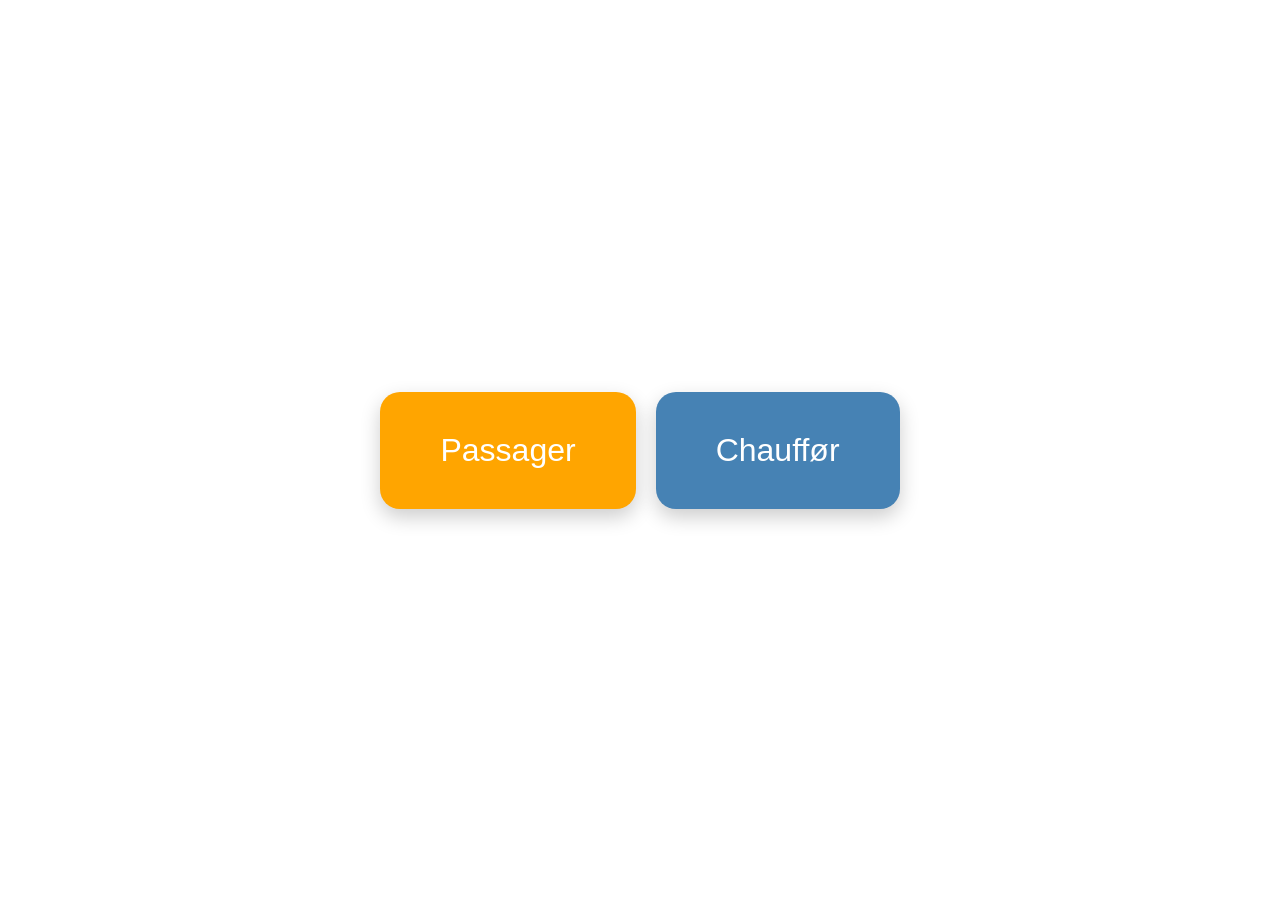
<file: FrontEnd_javalin/target/classes/public/index.html>
<!DOCTYPE html>
<html lang="da">
<head>
    <meta charset="UTF-8">
    <meta name="viewport" content="width=device-width, initial-scale=1.0">
    <title>Carpool</title>
    <link rel="stylesheet" href="css/style.css">
</head>
<body>
<div class="container">
    <div class = "row" id="roles">
        <button class="btn passenger">Passager</button>
        <button class="btn driver">Chauffør</button>
</div>

</div>

<script>
    document.querySelector(".container").addEventListener("click", (e) => {

        if(e.target.textContent==="Passager"){
            var rolevariable ="passenger"
        }else{
            var rolevariable = "driver";
        }
        const role = rolevariable;
        //const role = e.target.textContent==="Passager"?"passenger":"driver";
        sessionStorage.setItem("role", role);
        window.location.href = "chooseDate.html";

    });

    getRides();
</script>
</body>
</html>
</file>
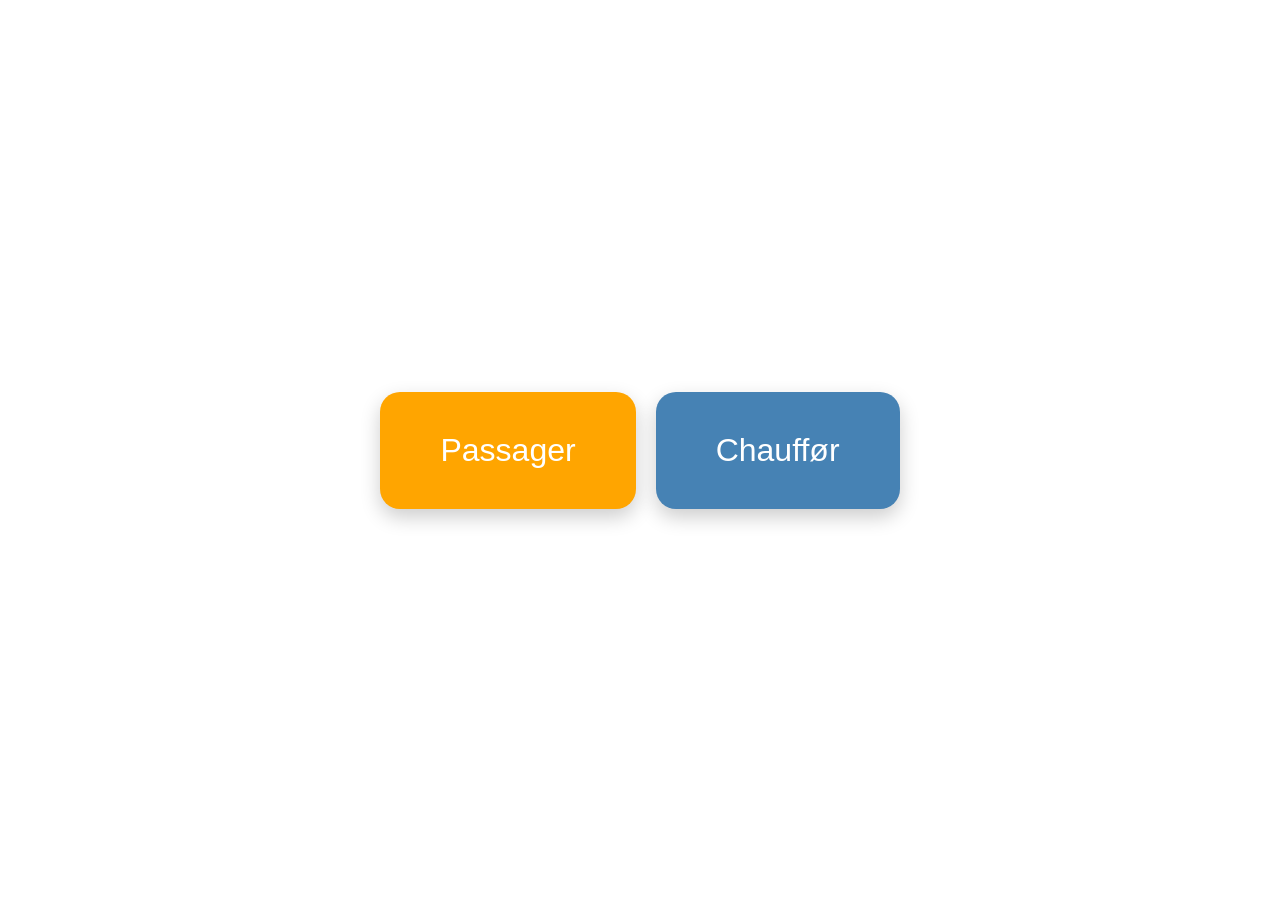
<file: FrontEnd_javalin/src/main/resources/public/index.html>
<!DOCTYPE html>
<html lang="da">
<head>
    <meta charset="UTF-8">
    <meta name="viewport" content="width=device-width, initial-scale=1.0">
    <title>Carpool</title>
    <link rel="stylesheet" href="css/style.css">
</head>
<body>
<div class="container">
    <div class = "row" id="roles">
        <button class="btn passenger">Passager</button>
        <button class="btn driver">Chauffør</button>
</div>

</div>

<script>
    document.querySelector(".container").addEventListener("click", (e) => {

        if(e.target.textContent==="Passager"){
            var rolevariable ="passenger"
        }else{
            var rolevariable = "driver";
        }
        const role = rolevariable;
        //const role = e.target.textContent==="Passager"?"passenger":"driver";
        sessionStorage.setItem("role", role);
        window.location.href = "chooseDate.html";

    });
</script>
</body>
</html>
</file>
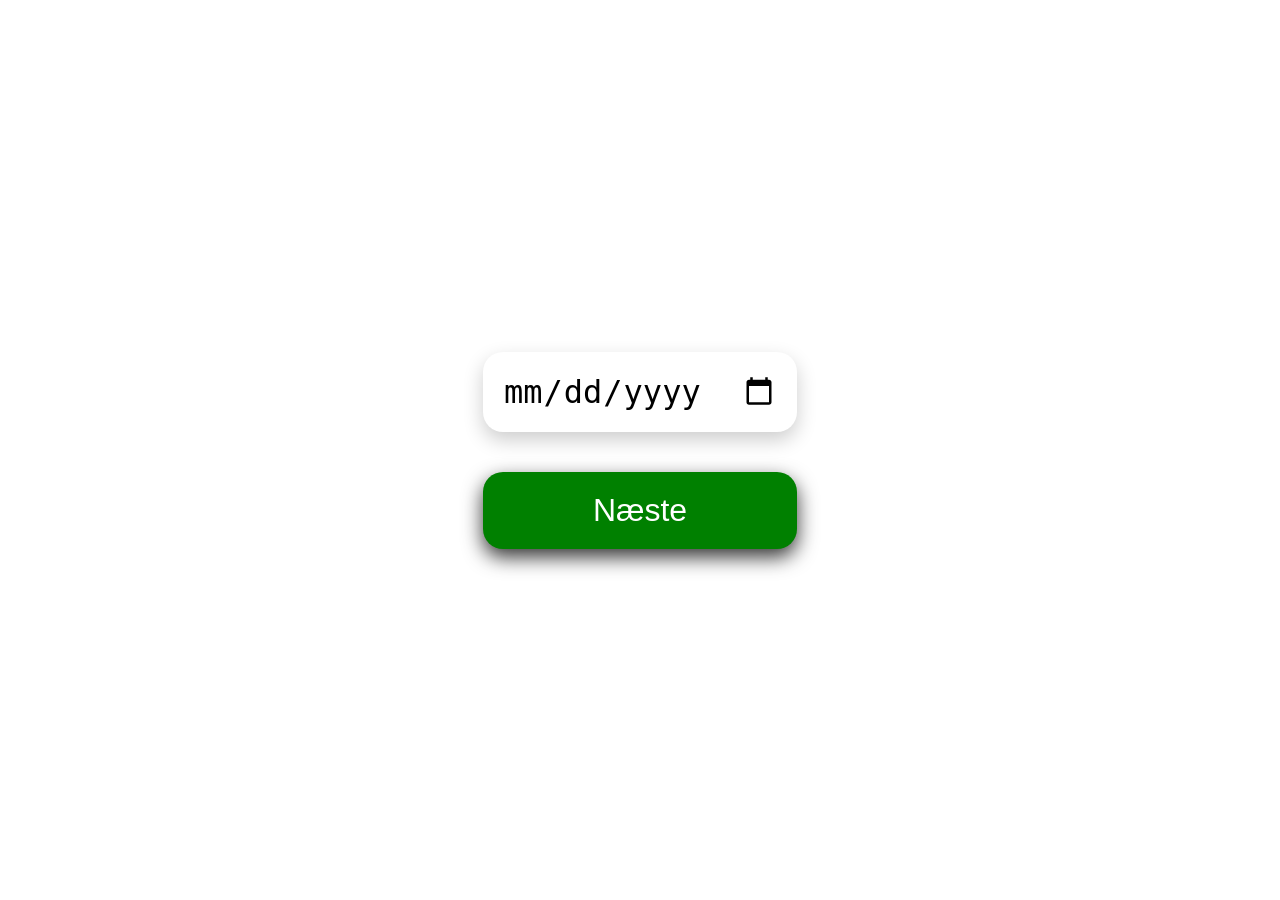
<file: FrontEnd_javalin/target/classes/public/chooseDate.html>
<!DOCTYPE html>
<html lang="da">
<head>
    <meta charset="UTF-8">
    <meta name="viewport" content="width=device-width, initial-scale=1.0">
    <title>Carpool</title>
    <link rel="stylesheet" href="css/chooseDate.css">
    <link rel="stylesheet" href="css/style.css">
    <script type="application/javascript" src="dynamicStyling.js" defer></script>

</head>
<body>
<div class="container">
    <input type="date" id="dateInput">
    <button id="next">Næste</button>
</div>

<script>
    const role = sessionStorage.getItem("role");

    document.querySelector(".container").addEventListener("input", (e) => {
        sessionStorage.setItem("date", e.target.value);

    });
    const nextButton = document.querySelector("#next");
    nextButton.addEventListener("click", ()=>{

        window.location.href = "fromTo.html";
    });

</script>
</body>
</html>
</file>
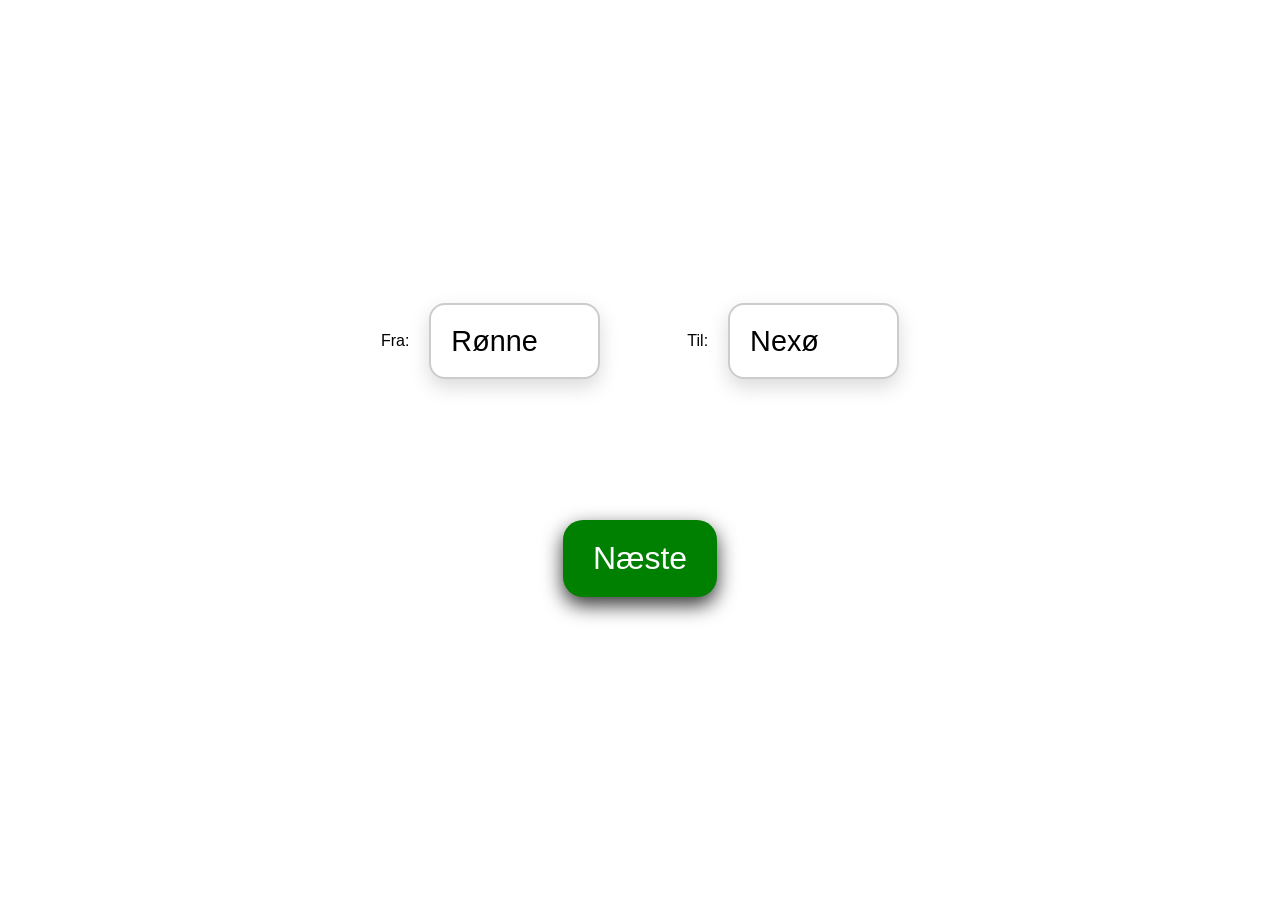
<file: FrontEnd_javalin/target/classes/public/fromTo.html>
<!DOCTYPE html>
<html lang="en">
<head>
    <meta charset="UTF-8">
    <title>Carpool</title>
    <link rel="stylesheet" href="css/fromTo.css">
    <link rel="stylesheet" href="css/style.css">
    <script type="application/javascript" src="dynamicStyling.js" defer></script>
    </head>
    <body>



    <div class="row">
        <label for ="from">Fra:</label>
        <select id="from">
            <option value="Nexo">Nexø</option>
            <option value="Ronne" selected>Rønne</option>
            <option value="Aakirkeby" >Aakirkeby</option>
            <option value="Svaneke" >Svaneke</option>
            <option value="Hasle" >Hasle</option>
            <option value="Allinge">Allinge</option>
            <option value="Gudhjem">Gudhjem</option>
        </select>

        <button id="toggleBtn">⇄</button>
        <label for ="to">Til:</label>
        <select id="to">

            <option value="Nexo">Nexø</option>
            <option value="Ronne">Rønne</option>
            <option value="Aakirkeby" >Aakirkeby</option>
            <option value="Svaneke" >Svaneke</option>
            <option value="Hasle" >Hasle</option>
            <option value="Allinge">Allinge</option>
            <option value="Gudhjem">Gudhjem</option>
        </select>
    </div>
    <div class = "container" id="preview"></div>

    <button id="next">Næste</button>
    <script>

        const role = sessionStorage.getItem("role");  //skal bruges i loaded script(dynamicStyling.js) der sætter baggrundsfarven, men også i dette script, til at tilpasse copy
        const from = document.querySelector("#from"); //
        const to = document.querySelector("#to");



        const date = new Date(sessionStorage.getItem("date")).toLocaleDateString("da-DK", {
            day: "2-digit",
            month: "2-digit",
            year: "numeric"
        });

        const preview = document.querySelector("#preview");
        const roleText = role == "driver" ? "Du tilbyder kørelejlighed d. " : "Du søger kørelejlighed d. ";
        preview.innerHTML = roleText + date;
        document.querySelector("#toggleBtn").addEventListener("click", () => {
            const temp = from.value;
            from.value = to.value;
            to.value = temp;
            syncDisabled();
        });

        //Forhindre at der står den samme værdi i begge

        function syncDisabled() {
            //sætter alle options i begge selectors til klikbar
            from.querySelectorAll("option").forEach(o => o.disabled = false);
            to.querySelectorAll("option").forEach(o => o.disabled = false);

             //finder den option der har værdien af den anden til at være ikke-klikbar
            //fx. hvis åkirkeby er valgt i den ene bliver den grå i den anden
            to.querySelector(`option[value="${from.value}"]`).disabled = true;
            from.querySelector(`option[value="${to.value}"]`).disabled = true;

            //hvis man vælger en anden by end rønne på et tidspunkt hvor der ikke står rønne i den anden, bliver from sat til rønne
            if (from.value !== "Ronne" && to.value !== "Ronne") {
                from.value = "Ronne";
                syncDisabled();
            }
        }

        from.addEventListener("change", syncDisabled);
        to.addEventListener("change", syncDisabled);

        syncDisabled();


        const nextButton = document.querySelector("#next");
        nextButton.addEventListener("click", ()=>{
            console.log(from);
            sessionStorage.setItem("from", from.value);
            sessionStorage.setItem("to", to.value);
            window.location.href = "preferences.html";
        });
    </script>

    </body>
    </html>
</file>
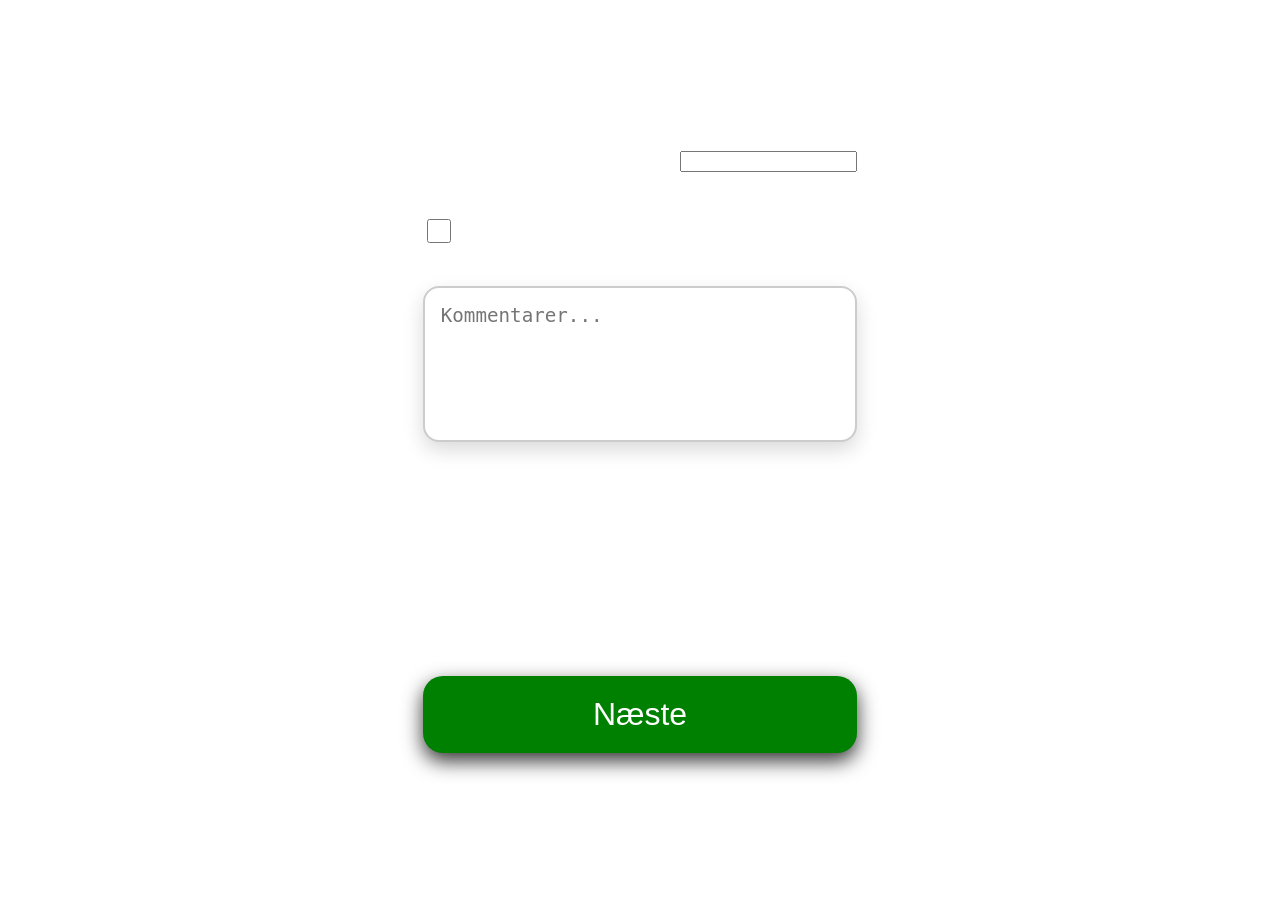
<file: FrontEnd_javalin/target/classes/public/preferences.html>
<!DOCTYPE html>
<html lang="en">
<head>
  <meta charset="UTF-8">
  <title>Carpool</title>
  <link rel="stylesheet" href="css/style.css">
  <link rel="stylesheet" href="css/preferences.css">
  <script type="application/javascript" src="dynamicStyling.js" defer></script>
</head>
<body>

<div class="container">

  <label>
    <span>Hvad skal vi kalde dig?</span>
    <input type="text" id="username">
  </label>
  <label class="checkbox-label">
    <input type="checkbox" id="smoking">
    <span id="smokingLabel">Rygning tilladt</span>
  </label>



  <textarea id="comments" placeholder="Kommentarer..."></textarea>
  <div id="preview"></div>
  <button id="next">Næste</button>

</div>

<script>
  const role = sessionStorage.getItem("role");



  if (role === "passenger") {
    document.querySelector("#smokingLabel").textContent = "Rygning ok?";
  }



  // preview alle værdierne i sessionStorage
  const preview = document.querySelector("#preview");
  const keys = ["role", "date", "from", "to"];


  let html = "";
  for (const key of keys) {
    const value = sessionStorage.getItem(key) ?? "-";
    html += `<p><strong>${key}:</strong> ${value}</p>`;
  }
  preview.innerHTML = html;

  //alternativ syntaks:
 /* preview.innerHTML = keys
          .map(key => `<p><strong>${key}:</strong> ${sessionStorage.getItem(key) ?? "-"}</p>`)
          .join("");*/
  const usernameInput= document.querySelector("#username");
  const comments = document.querySelector("#comments");
  const smoking = document.querySelector("#smoking");
  const nextButton = document.querySelector("#next");

  nextButton.addEventListener("click", ()=>{
    sessionStorage.setItem("username", usernameInput.value);
    console.log(usernameInput.value);
    sessionStorage.setItem("smoking", smoking.checked);
    sessionStorage.setItem("comments", comments.value);
    window.location.href = "final.html";

  });
</script>

</body>
</html>
</file>
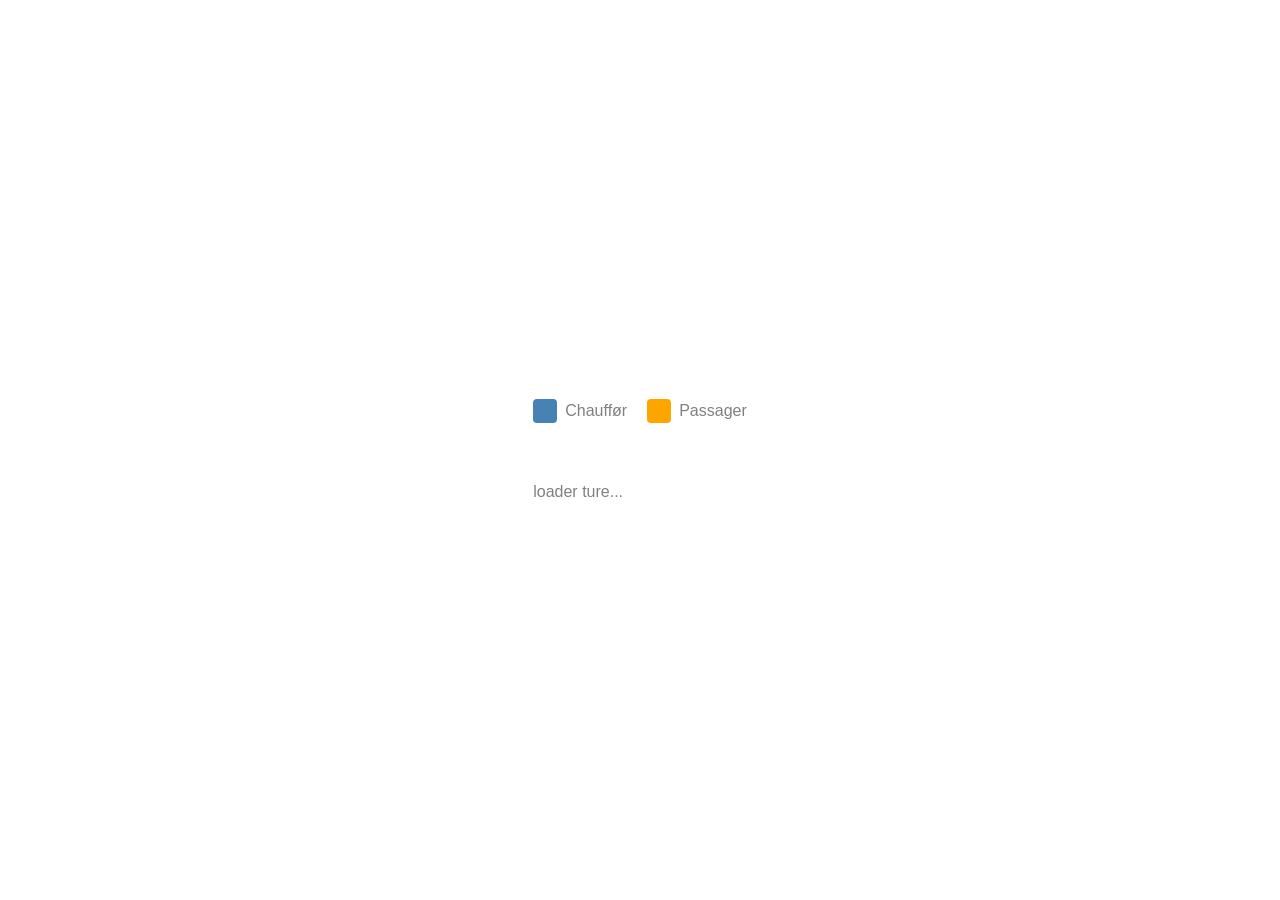
<file: FrontEnd_javalin/target/classes/public/ridesList.html>
<!DOCTYPE html>
<html lang="en">
<head>
    <meta charset="UTF-8">
    <title>Carpool</title>
    <link rel="stylesheet" href="css/style.css">
    <link rel="stylesheet" href="css/ridesList.css">
</head>

<body>
<div class="container">
<div class="legend">
    <div class="legend-item">
        <div class="legend-box driver"></div>
        <span>Chauffør</span>
    </div>
    <div class="legend-item">
        <div class="legend-box passenger"></div>
        <span>Passager</span>
    </div>
</div>
<div  id="ridesList">
loader ture...
</div>
</div>
<script>
    //todo fetch /rides modtag response text (html) vis i ridesList

    function getRides() {
        fetch("http://localhost:8080/rides")
            .then(rides => rides.json())
            .then(rides => {
                list.innerHTML = "";
                rides.forEach(msg => {
                    list.innerHTML += <li>${msg}</li>;
                });
            });
    }

</script>

</body>
</html>
</file>
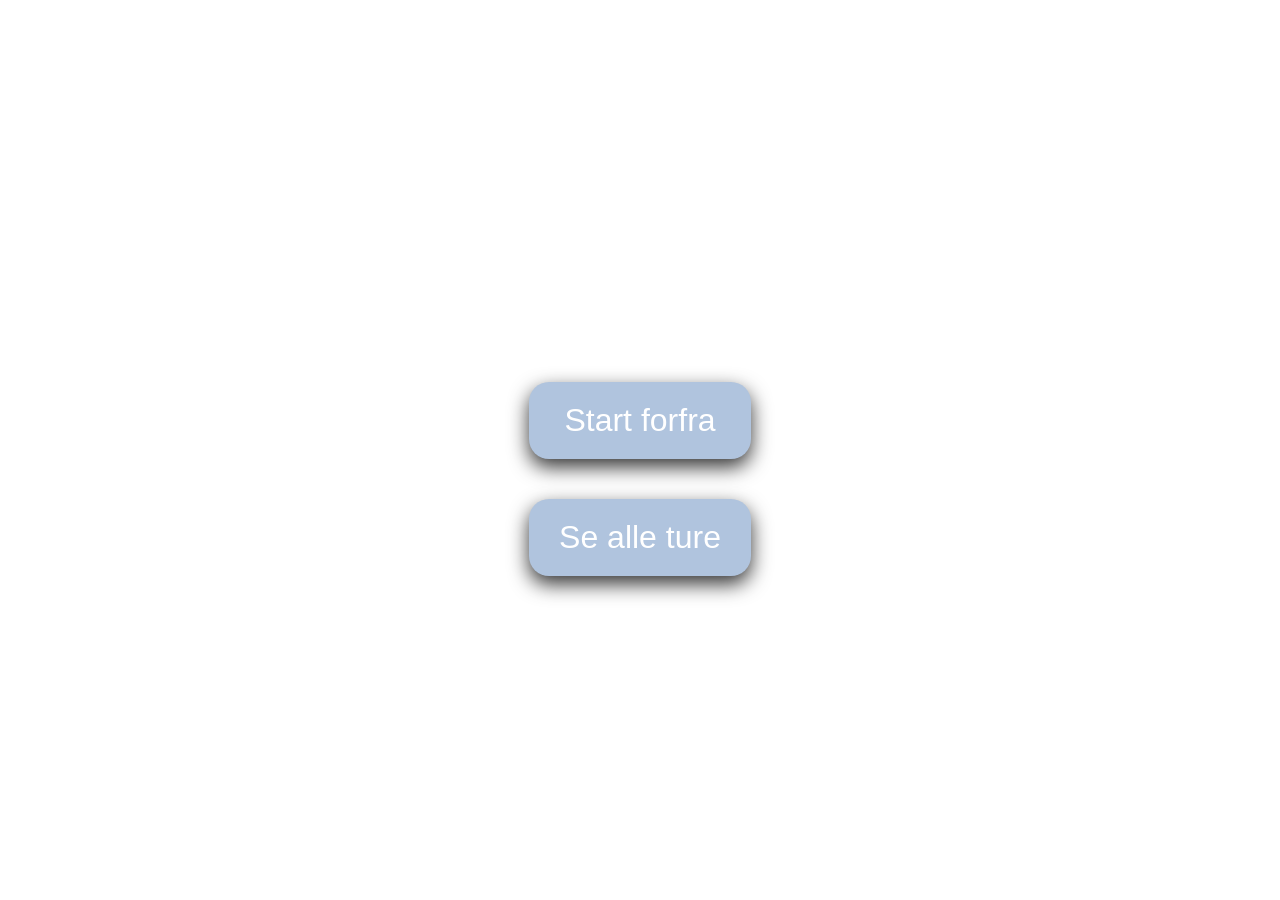
<file: FrontEnd_javalin/src/main/resources/public/final.html>
<!DOCTYPE html>
<html lang="en">
<head>
    <meta charset="UTF-8">
    <title>Carpool</title>
    <link rel="stylesheet" href="css/style.css">
    <script type="application/javascript" src="dynamicStyling.js" defer></script>
</head>
<body>


<div class="container">
    <div id="response">
        sender din anmodning...
    </div>
    <button class="navigationBtn" onclick="window.location.href='index.html'">Start forfra</button>
    <button class="navigationBtn" onclick="window.location.href='/ridesList.html'">Se alle ture</button>

</div>

<script>
    /* todo:
    *  hent variable ud af sessionStorage
    *  gem i et objekt
    *  send objektet som json til /rides med POST
    * */


</script>
</body>
</html>
</file>
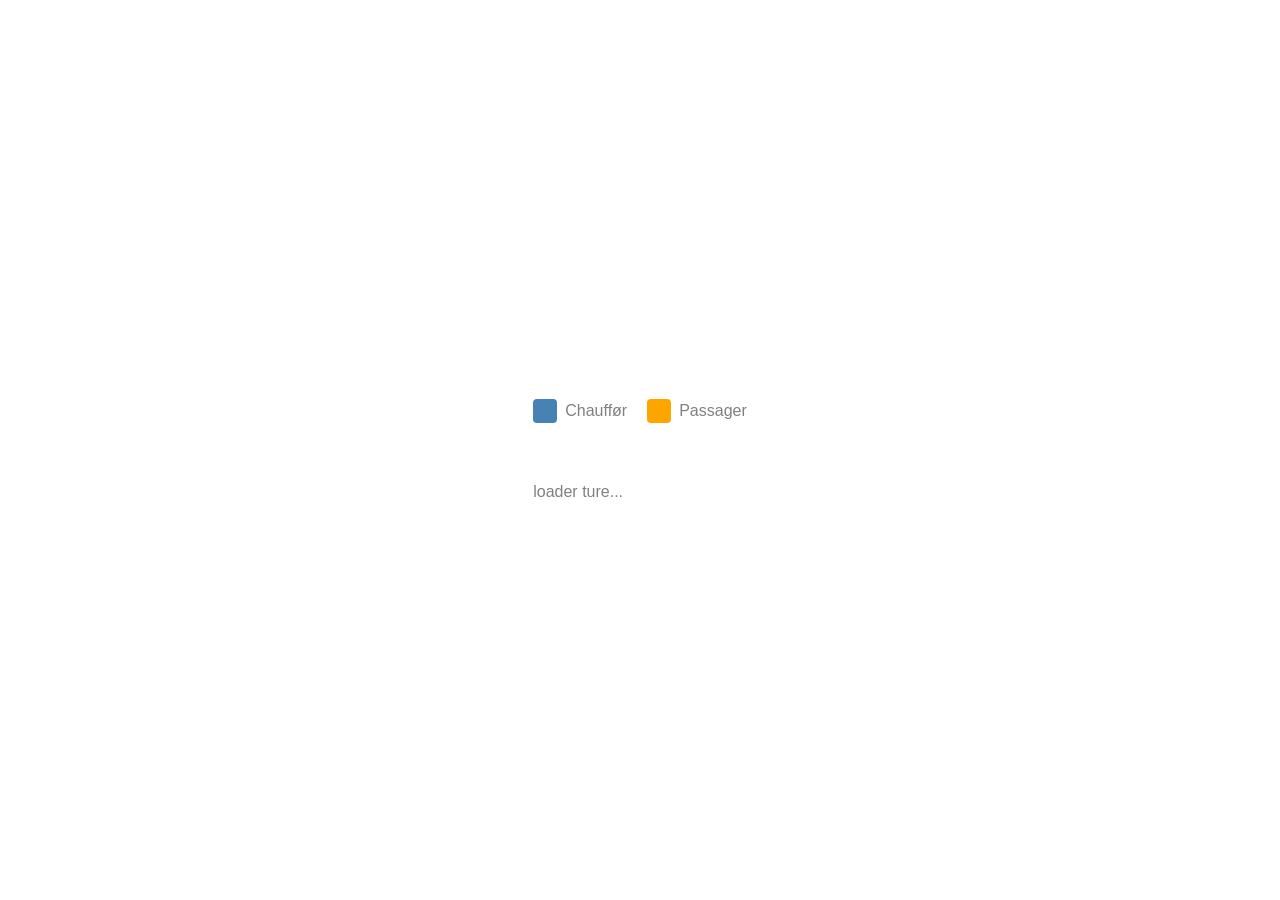
<file: FrontEnd_javalin/src/main/resources/public/ridesList.html>
<!DOCTYPE html>
<html lang="en">
<head>
    <meta charset="UTF-8">
    <title>Carpool</title>
    <link rel="stylesheet" href="css/style.css">
    <link rel="stylesheet" href="css/ridesList.css">
</head>

<body>
<div class="container">
<div class="legend">
    <div class="legend-item">
        <div class="legend-box driver"></div>
        <span>Chauffør</span>
    </div>
    <div class="legend-item">
        <div class="legend-box passenger"></div>
        <span>Passager</span>
    </div>
</div>
<div  id="ridesList">
loader ture...
</div>
</div>
<script>
    //todo fetch /rides modtag response text (html) vis i ridesList

</script>

</body>
</html>
</file>
<file: FrontEnd_javalin/target/classes/public/css/style.css>
body {
    margin: 0;
    height: 100vh;
    display: flex;
    justify-content: center;
    align-items: center;
    font-family: sans-serif;
    transition: background-color 0.3s;
}

.container {
    display: flex;
    flex-direction: column;
    gap: 40px;
    color: white;
}
.row {
    display: flex;
    align-items: center;
    gap: 20px;
}

.btn {
    padding: 40px 60px;
    font-size: 2rem;
    border: none;
    border-radius: 20px;
    cursor: pointer;
    color: white;
    box-shadow: 0 8px 20px rgba(0, 0, 0, 0.2);
}

.btn:active {
    box-shadow: 0 8px 20px rgba(0, 0, 0, 0.2);
}

.passenger {
    background-color: orange;
}

.driver {
    background-color: steelblue;
}

button {
    padding: 20px 30px;
    font-size: 2rem;
    border: none;
    border-radius: 20px;
    cursor: pointer;
    color: white;
    box-shadow: 0 8px 20px rgba(0, 0, 0, 0.8);
}
#next {

    background-color: green;

}
.navigationBtn {
    background-color: lightsteelblue;
}




#preview {
    background: rgba(255,255,255,0.3);
    border-radius: 16px;
    padding: 20px;
    font-size: 1.1rem;
    min-width: 300px;
}

#preview p {
    margin: 6px 0;
}
</file>
<file: FrontEnd_javalin/src/main/resources/public/css/style.css>
body {
    margin: 0;
    height: 100vh;
    display: flex;
    justify-content: center;
    align-items: center;
    font-family: sans-serif;
    transition: background-color 0.3s;
}

.container {
    display: flex;
    flex-direction: column;
    gap: 40px;
    color: white;
}
.row {
    display: flex;
    align-items: center;
    gap: 20px;
}

.btn {
    padding: 40px 60px;
    font-size: 2rem;
    border: none;
    border-radius: 20px;
    cursor: pointer;
    color: white;
    box-shadow: 0 8px 20px rgba(0, 0, 0, 0.2);
}

.btn:active {
    box-shadow: 0 8px 20px rgba(0, 0, 0, 0.2);
}

.passenger {
    background-color: orange;
}

.driver {
    background-color: steelblue;
}

button {
    padding: 20px 30px;
    font-size: 2rem;
    border: none;
    border-radius: 20px;
    cursor: pointer;
    color: white;
    box-shadow: 0 8px 20px rgba(0, 0, 0, 0.8);
}
#next {

    background-color: green;

}
.navigationBtn {
    background-color: lightsteelblue;
}




#preview {
    background: rgba(255,255,255,0.3);
    border-radius: 16px;
    padding: 20px;
    font-size: 1.1rem;
    min-width: 300px;
}

#preview p {
    margin: 6px 0;
}
</file>
<file: FrontEnd_javalin/target/classes/public/css/chooseDate.css>
#dateInput {
    padding: 20px;
    font-size: 2rem;
    border: none;
    border-radius: 20px;
    box-shadow: 0 8px 20px rgba(0, 0, 0, 0.2);
    cursor: pointer;
}

#next:active {
    box-shadow: 0 8px 20px rgba(0, 0, 0, 0.2);
}
</file>
<file: FrontEnd_javalin/target/classes/public/css/fromTo.css>
body {

    flex-direction: column;
    gap: 40px;
}

h1 {
    margin: 0;
}

#preview {
    font-size: 1.2rem;

}




select {
    padding: 20px;
    font-size: 1.8rem;
    border: 2px solid #ccc;
    border-radius: 16px;
    box-shadow: 0 8px 20px rgba(0,0,0,0.15);
    cursor: pointer;
    appearance: none;
    background-color: white;
}

#toggleBtn {
    font-size: 2rem;
    background: none;
    border: none;
    cursor: pointer;
    padding: 10px;
    box-shadow: none;
   /* transition: transform 0.3s;*/
}

#toggleBtn:hover {
  /*  transform: rotate(180deg);*/
}
</file>
<file: FrontEnd_javalin/target/classes/public/css/preferences.css>
label {
    font-size: 1.5rem;
    display: flex;
    align-items: center;
    gap: 12px;
    cursor: pointer;
}

.checkbox-label input {
    width: 24px;
    height: 24px;
    cursor: pointer;
}


textarea {
    padding: 16px;
    font-size: 1.2rem;
    border: 2px solid #ccc;
    border-radius: 16px;
    width: auto;
    height: 120px;
    resize: none;
    box-shadow: 0 8px 20px rgba(0,0,0,0.15);
}
</file>
<file: FrontEnd_javalin/target/classes/public/css/ridesList.css>
table {
    border-collapse: collapse;
    width: 100%;
}

th, td {
    padding: 12px 20px;
    text-align: left;
    border-bottom: 1px solid #ccc;
}

th {
    font-weight: bold;
    border-bottom: 2px solid #333;
}
#ridesList{
    color: gray;
}
.legend {
    color: gray;
    display: flex;
    gap: 20px;
    margin-bottom: 20px;
}

.legend-item {
    display: flex;
    align-items: center;
    gap: 8px;
}

.legend-box {
    width: 24px;
    height: 24px;
    border-radius: 4px;
}
</file>
<file: FrontEnd_javalin/src/main/resources/public/css/ridesList.css>
table {
    border-collapse: collapse;
    width: 100%;
}

th, td {
    padding: 12px 20px;
    text-align: left;
    border-bottom: 1px solid #ccc;
}

th {
    font-weight: bold;
    border-bottom: 2px solid #333;
}
#ridesList{
    color: gray;
}
.legend {
    color: gray;
    display: flex;
    gap: 20px;
    margin-bottom: 20px;
}

.legend-item {
    display: flex;
    align-items: center;
    gap: 8px;
}

.legend-box {
    width: 24px;
    height: 24px;
    border-radius: 4px;
}
</file>
